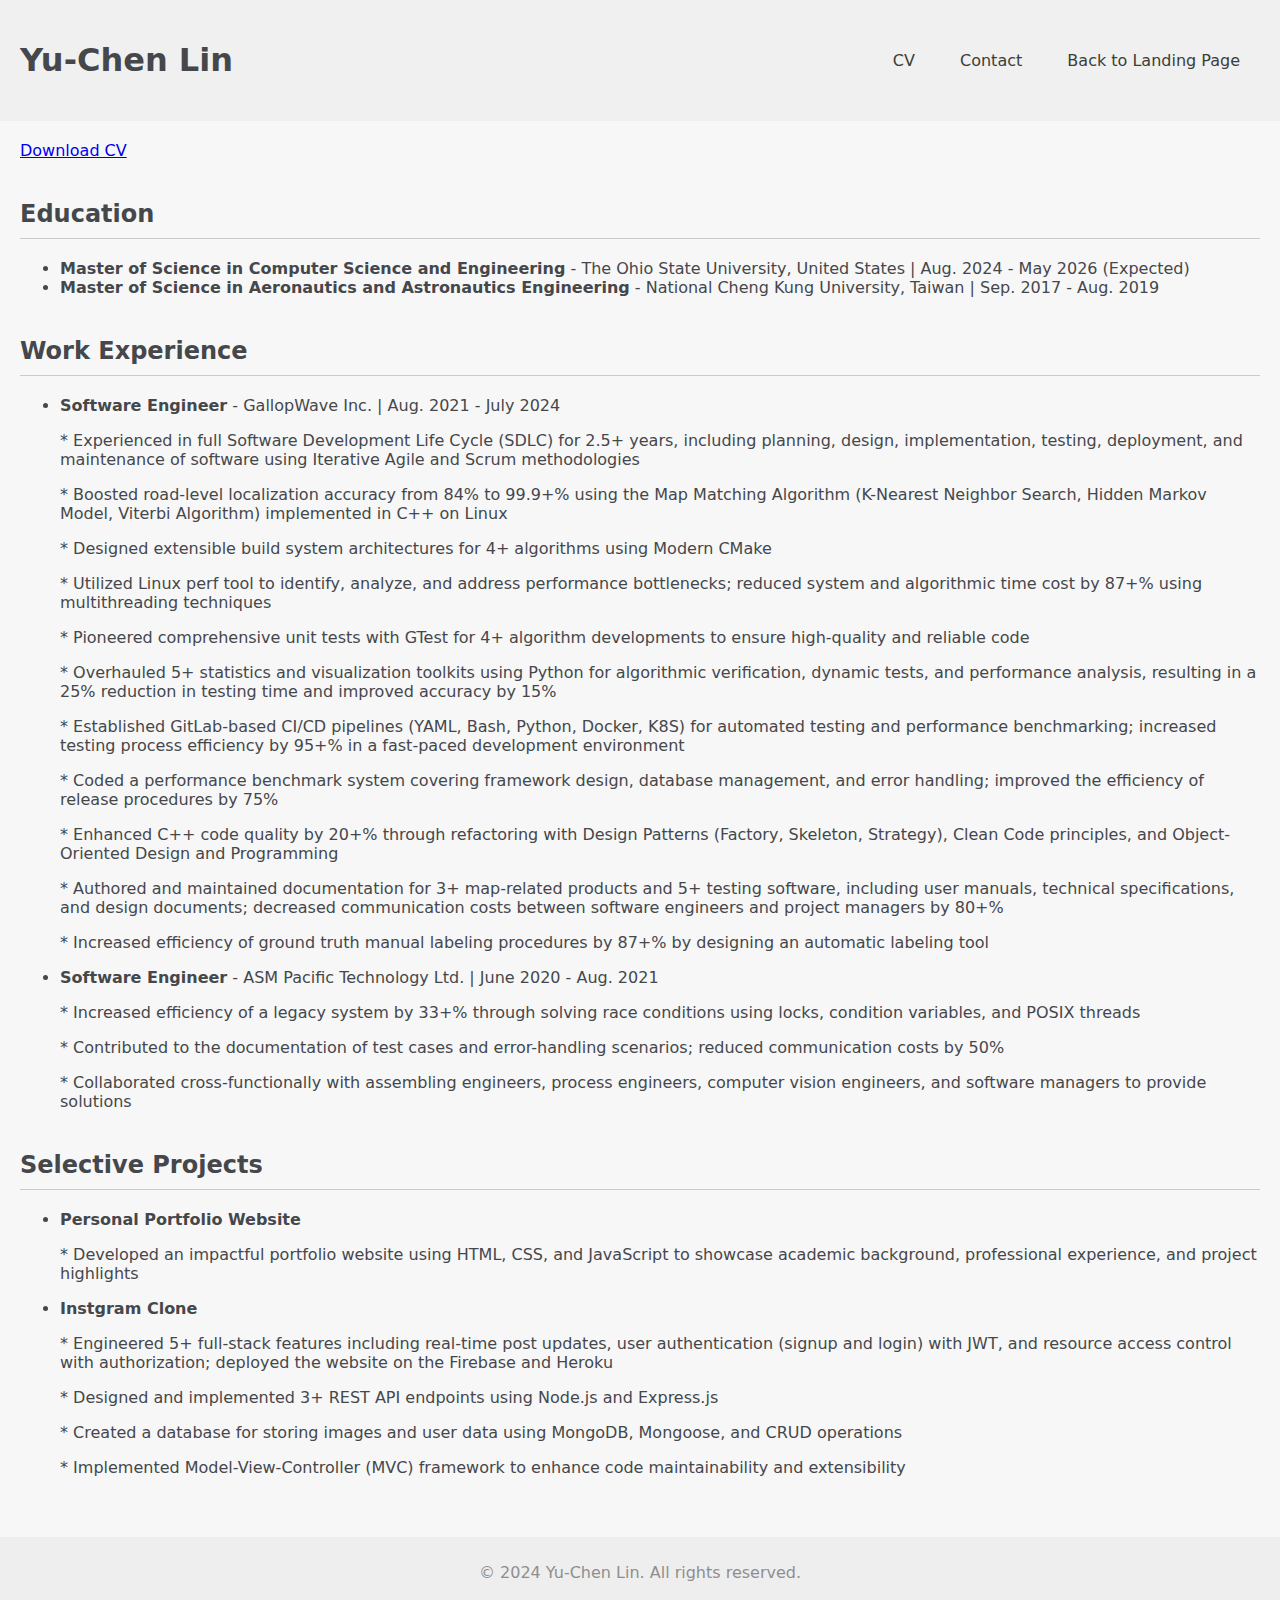
<file: cv.html>
<!-- cv.html -->
<!DOCTYPE html>
<html lang="en">
<head>
    <meta charset="UTF-8">
    <meta name="viewport" content="width=device-width, initial-scale=1.0">
    <title>Yu-Chen Lin</title>
    <link rel="stylesheet" href="styles.css">
    <script src="https://github.com/mozilla/pdf.js/tree/master"></script>
</head>
<body>
    <header class="header">
        <h1>
            <a href="home.html">Yu-Chen Lin</a>
        </h1>
        <nav class="navigation-menu">
            <ul>
                <a href="cv.html">CV</a>
                <a href="contact.html">Contact</a>
                <a href="landing.html">Back to Landing Page</a>
            </ul>
        </nav>
    </header>

    <main>
        <section id="download-cv">
            <a href=yu_chen_lin_cv.pdf>Download CV</a>
        </section>

        <section id="education">
            <h2>Education</h2>
            <ul>
                <li><strong>Master of Science in Computer Science and Engineering</strong> - The Ohio State University, United States | Aug. 2024 - May 2026 (Expected)</li>
                <li><strong>Master of Science in Aeronautics and Astronautics Engineering</strong> - National Cheng Kung University, Taiwan | Sep. 2017 - Aug. 2019</li>
            </ul>
        </section>

        <section id="experience">
            <h2>Work Experience</h2>
            <ul>
                <li>
                    <strong>Software Engineer</strong> - GallopWave Inc. | Aug. 2021 - July 2024
                    <p>* Experienced in full Software Development Life Cycle (SDLC) for 2.5+ years, including planning, design, implementation, testing, deployment, and maintenance of software using Iterative Agile and Scrum methodologies</p>
                    <p>* Boosted road-level localization accuracy from 84% to 99.9+% using the Map Matching Algorithm (K-Nearest Neighbor Search, Hidden Markov Model, Viterbi Algorithm) implemented in C++ on Linux</p>
                    <p>* Designed extensible build system architectures for 4+ algorithms using Modern CMake</p>
                    <p>* Utilized Linux perf tool to identify, analyze, and address performance bottlenecks; reduced system and algorithmic time cost by 87+% using multithreading techniques</p>
                    <p>* Pioneered comprehensive unit tests with GTest for 4+ algorithm developments to ensure high-quality and reliable code</p>
                    <p>* Overhauled 5+ statistics and visualization toolkits using Python for algorithmic verification, dynamic tests, and performance analysis, resulting in a 25% reduction in testing time and improved accuracy by 15%</p>
                    <p>* Established GitLab-based CI/CD pipelines (YAML, Bash, Python, Docker, K8S) for automated testing and performance benchmarking; increased testing process efficiency by 95+% in a fast-paced development environment</p>
                    <p>* Coded a performance benchmark system covering framework design, database management, and error handling; improved the efficiency of release procedures by 75%</p>
                    <p>* Enhanced C++ code quality by 20+% through refactoring with Design Patterns (Factory, Skeleton, Strategy), Clean Code principles, and Object-Oriented Design and Programming</p>
                    <p>* Authored and maintained documentation for 3+ map-related products and 5+ testing software, including user manuals, technical specifications, and design documents; decreased communication costs between software engineers and project managers by 80+%</p>
                    <p>* Increased efficiency of ground truth manual labeling procedures by 87+% by designing an automatic labeling tool</p>
                </li>
                <li>
                    <strong>Software Engineer</strong> - ASM Pacific Technology Ltd. | June 2020 - Aug. 2021
                    <p>* Increased efficiency of a legacy system by 33+% through solving race conditions using locks, condition variables, and POSIX threads </p>
                    <p>* Contributed to the documentation of test cases and error-handling scenarios; reduced communication costs by 50% </p>
                    <p>* Collaborated cross-functionally with assembling engineers, process engineers, computer vision engineers, and software managers to provide solutions </p>
                </li>
            </ul>
        </section>

        <section id="projects">
            <h2>Selective Projects</h2>
            <ul>
                <li>
                    <strong>Personal Portfolio Website</strong>
                    <p> * Developed an impactful portfolio website using HTML, CSS, and JavaScript to showcase academic background, professional experience, and project highlights </p>
                </li>
                <li>
                    <strong>Instgram Clone</strong>
                    <p> * Engineered 5+ full-stack features including real-time post updates, user authentication (signup and login) with JWT, and resource access control with authorization; deployed the website on the Firebase and Heroku </p>
                    <p> * Designed and implemented 3+ REST API endpoints using Node.js and Express.js </p>
                    <p> * Created a database for storing images and user data using MongoDB, Mongoose, and CRUD operations </p>
                    <p> * Implemented Model-View-Controller (MVC) framework to enhance code maintainability and extensibility </p>
                </li>
            </ul>
        </section>

        <!-- TODO -->
        <!-- <canvas id="pdf-canvas" style="border: 1px solid black; width: 100%; height: auto;"></canvas> -->

    </main>

    <footer>
        <p>&copy; 2024 Yu-Chen Lin. All rights reserved.</p>
    </footer>

    <!-- <script src="scripts.js"></script> -->

</body>
</html>
</file>
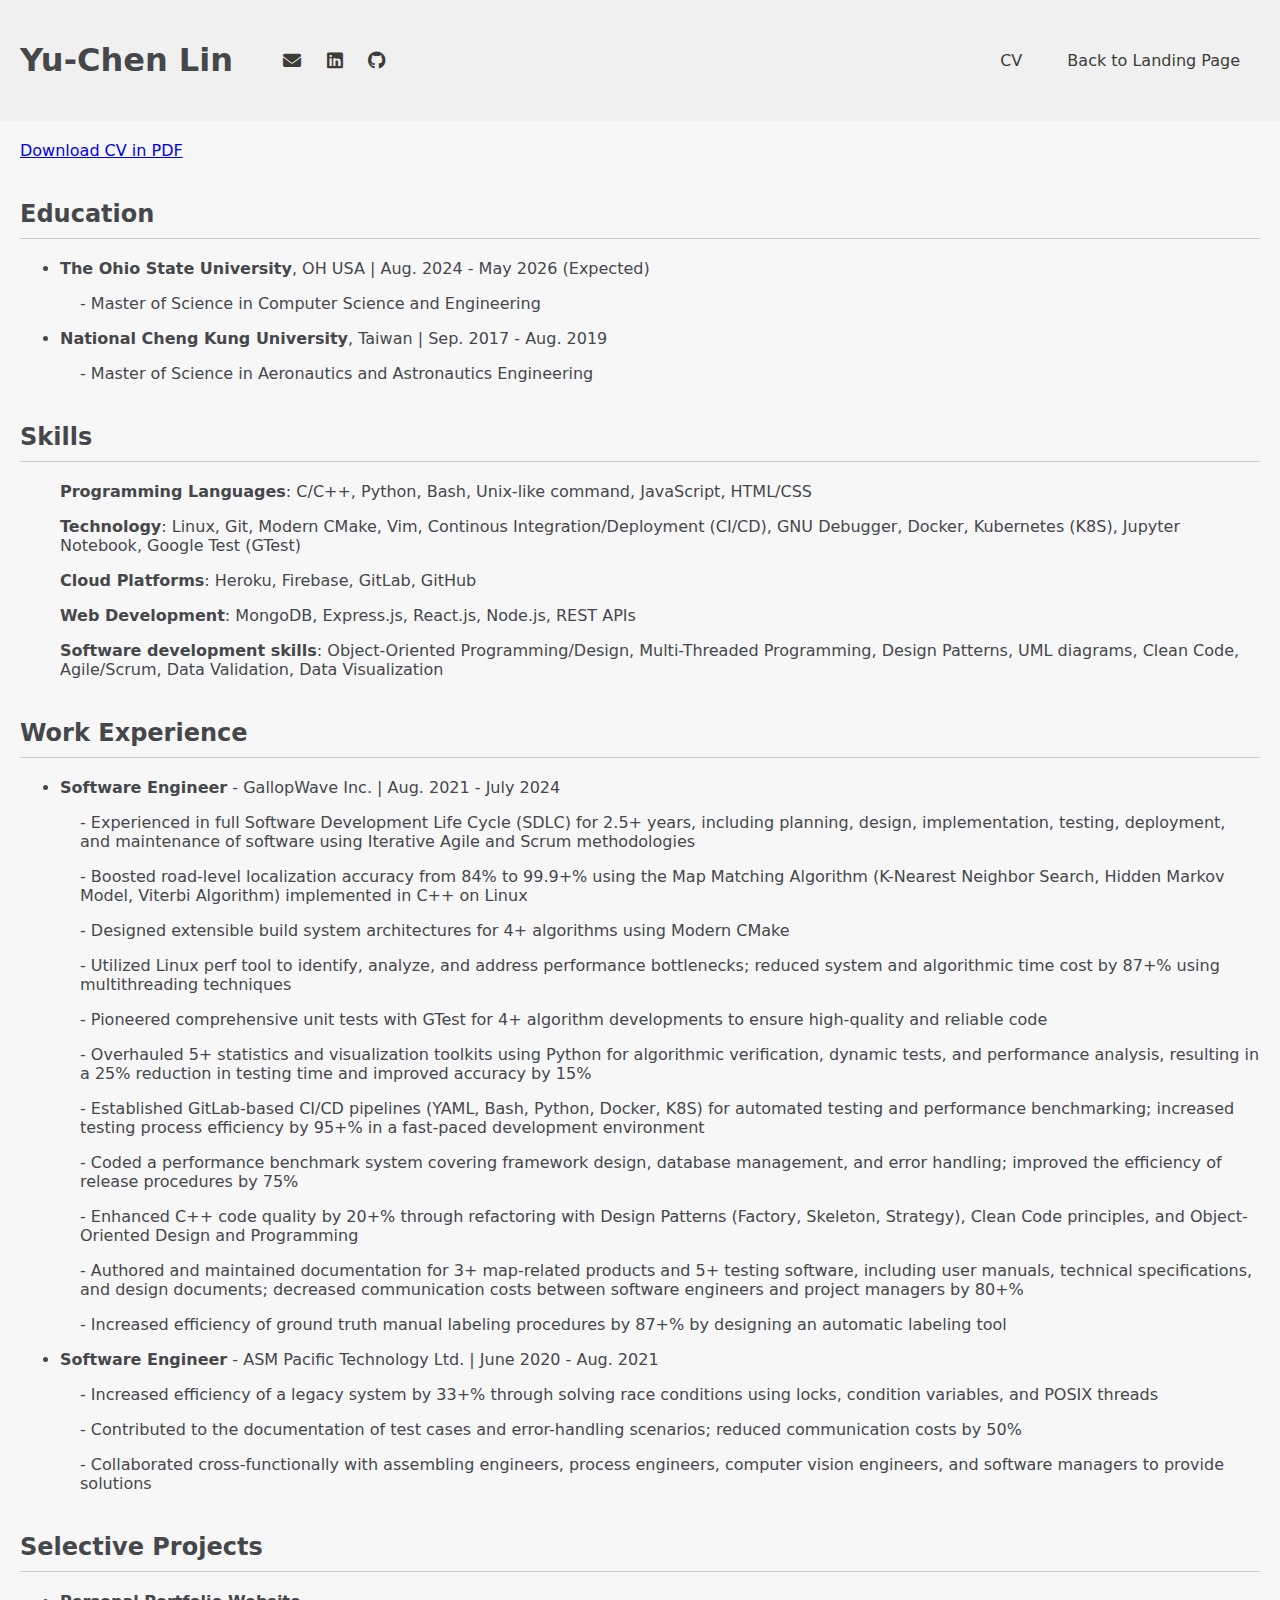
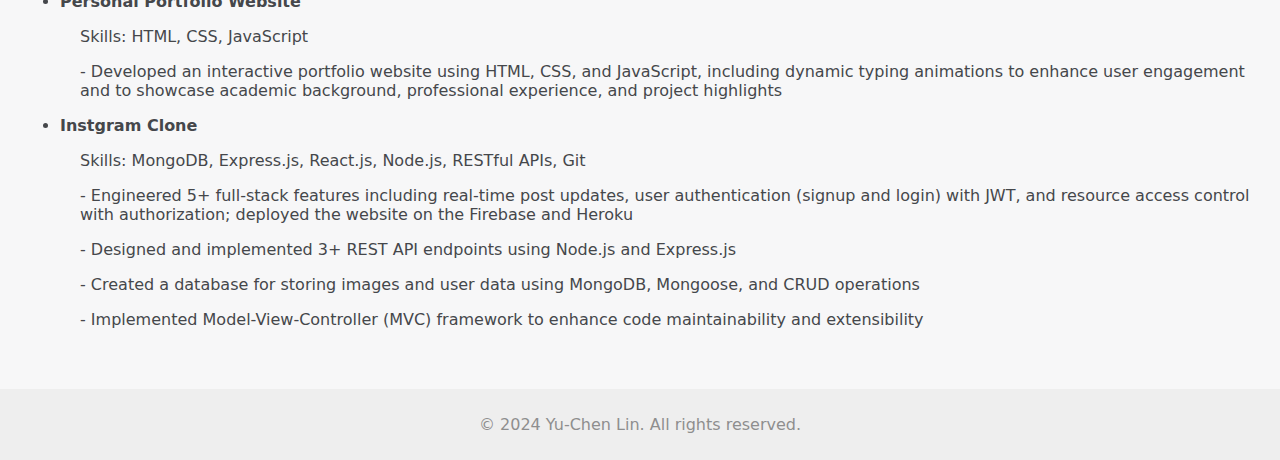
<file: contents/cv.html>
<!-- cv.html -->
<!DOCTYPE html>
<html lang="en">
<head>
    <meta charset="UTF-8">
    <meta name="viewport" content="width=device-width, initial-scale=1.0">
    <title>Yu-Chen Lin</title>
    <link rel="stylesheet" href="../style/styles.css">
    <link rel="stylesheet" href="https://cdnjs.cloudflare.com/ajax/libs/font-awesome/6.0.0-beta3/css/all.min.css">
    <!-- <script src="https://github.com/mozilla/pdf.js/tree/master"></script> -->
</head>
<body>
    <header class="header">
        <h1>
            <a href="home.html">Yu-Chen Lin</a>
        </h1>

        <div class="contact-menu">
            <ul>
                <a href="mailto:jeanlin1203@gmail.com" target="_blank">
                    <i class="fa fa-envelope" aria-hidden="true"></i>
                </a>
                <a href="https://www.linkedin.com/in/jeanlintw/" target="_blank">
                    <i class="fab fa-linkedin"></i>
                </a>
                <a href="https://github.com/yzJean" target="_blank">
                    <i class="fab fa-github"></i>
                </a>
            </ul>
        </div>

        <nav class="navigation-menu">
            <ul>
                <a href="cv.html">CV</a>
                <a href="landing.html">Back to Landing Page</a>
            </ul>
        </nav>
    </header>

    <main>
        <section id="download-cv">
            <a href="../res/yu_chen_lin_cv.pdf" target="_blank">Download CV in PDF</a>
        </section>

        <section id="education">
            <h2>Education</h2>
            <ul>
                <li><strong>The Ohio State University</strong>, OH USA | Aug. 2024 - May 2026 (Expected)</li>
                <p class="indented-item"> - Master of Science in Computer Science and Engineering</p>
                <li><strong>National Cheng Kung University</strong>, Taiwan | Sep. 2017 - Aug. 2019</li>
                <p class="indented-item"> - Master of Science in Aeronautics and Astronautics Engineering</p>
            </ul>
        </section>

        <section id="skills">
            <h2>Skills</h2>
            <ul>
                <p><strong>Programming Languages</strong>: C/C++, Python, Bash, Unix-like command, JavaScript, HTML/CSS</p>
                <p><strong>Technology</strong>: Linux, Git, Modern CMake, Vim, Continous Integration/Deployment (CI/CD), GNU Debugger, Docker, Kubernetes (K8S), Jupyter Notebook, Google Test (GTest)</p>
                <p><strong>Cloud Platforms</strong>: Heroku, Firebase, GitLab, GitHub</p>
                <p><strong>Web Development</strong>: MongoDB, Express.js, React.js, Node.js, REST APIs</p>
                <p><strong>Software development skills</strong>: Object-Oriented Programming/Design, Multi-Threaded Programming, Design Patterns, UML diagrams, Clean Code, Agile/Scrum, Data Validation, Data Visualization</p>
            </ul>
        </section>

        <section id="experience">
            <h2>Work Experience</h2>
            <ul>
                <li>
                    <strong>Software Engineer</strong> - GallopWave Inc. | Aug. 2021 - July 2024
                    <p class="indented-item">- Experienced in full Software Development Life Cycle (SDLC) for 2.5+ years, including planning, design, implementation, testing, deployment, and maintenance of software using Iterative Agile and Scrum methodologies</p>
                    <p class="indented-item">- Boosted road-level localization accuracy from 84% to 99.9+% using the Map Matching Algorithm (K-Nearest Neighbor Search, Hidden Markov Model, Viterbi Algorithm) implemented in C++ on Linux</p>
                    <p class="indented-item">- Designed extensible build system architectures for 4+ algorithms using Modern CMake</p>
                    <p class="indented-item">- Utilized Linux perf tool to identify, analyze, and address performance bottlenecks; reduced system and algorithmic time cost by 87+% using multithreading techniques</p>
                    <p class="indented-item">- Pioneered comprehensive unit tests with GTest for 4+ algorithm developments to ensure high-quality and reliable code</p>
                    <p class="indented-item">- Overhauled 5+ statistics and visualization toolkits using Python for algorithmic verification, dynamic tests, and performance analysis, resulting in a 25% reduction in testing time and improved accuracy by 15%</p>
                    <p class="indented-item">- Established GitLab-based CI/CD pipelines (YAML, Bash, Python, Docker, K8S) for automated testing and performance benchmarking; increased testing process efficiency by 95+% in a fast-paced development environment</p>
                    <p class="indented-item">- Coded a performance benchmark system covering framework design, database management, and error handling; improved the efficiency of release procedures by 75%</p>
                    <p class="indented-item">- Enhanced C++ code quality by 20+% through refactoring with Design Patterns (Factory, Skeleton, Strategy), Clean Code principles, and Object-Oriented Design and Programming</p>
                    <p class="indented-item">- Authored and maintained documentation for 3+ map-related products and 5+ testing software, including user manuals, technical specifications, and design documents; decreased communication costs between software engineers and project managers by 80+%</p>
                    <p class="indented-item">- Increased efficiency of ground truth manual labeling procedures by 87+% by designing an automatic labeling tool</p>
                </li>
                <li>
                    <strong>Software Engineer</strong> - ASM Pacific Technology Ltd. | June 2020 - Aug. 2021
                    <p class="indented-item">- Increased efficiency of a legacy system by 33+% through solving race conditions using locks, condition variables, and POSIX threads </p>
                    <p class="indented-item">- Contributed to the documentation of test cases and error-handling scenarios; reduced communication costs by 50% </p>
                    <p class="indented-item">- Collaborated cross-functionally with assembling engineers, process engineers, computer vision engineers, and software managers to provide solutions </p>
                </li>
            </ul>
        </section>

        <section id="projects">
            <h2>Selective Projects</h2>
            <ul>
                <li>
                    <strong>Personal Portfolio Website</strong>
                    <p class="indented-item"> Skills: HTML, CSS, JavaScript</p>
                    <p class="indented-item"> - Developed an interactive portfolio website using HTML, CSS, and JavaScript, including dynamic typing animations to enhance user engagement and to showcase academic background, professional experience, and project highlights </p>
                </li>
                <li>
                    <strong>Instgram Clone</strong>
                    <p class="indented-item"> Skills: MongoDB, Express.js, React.js, Node.js, RESTful APIs, Git</p>
                    <p class="indented-item"> - Engineered 5+ full-stack features including real-time post updates, user authentication (signup and login) with JWT, and resource access control with authorization; deployed the website on the Firebase and Heroku </p>
                    <p class="indented-item"> - Designed and implemented 3+ REST API endpoints using Node.js and Express.js </p>
                    <p class="indented-item"> - Created a database for storing images and user data using MongoDB, Mongoose, and CRUD operations </p>
                    <p class="indented-item"> - Implemented Model-View-Controller (MVC) framework to enhance code maintainability and extensibility </p>
                </li>
            </ul>
        </section>

        <!-- TODO -->
        <!-- <canvas id="pdf-canvas" style="border: 1px solid black; width: 100%; height: auto;"></canvas> -->

    </main>

    <footer>
        <p>&copy; 2024 Yu-Chen Lin. All rights reserved.</p>
    </footer>

    <!-- <script src="scripts.js"></script> -->

</body>
</html>
</file>
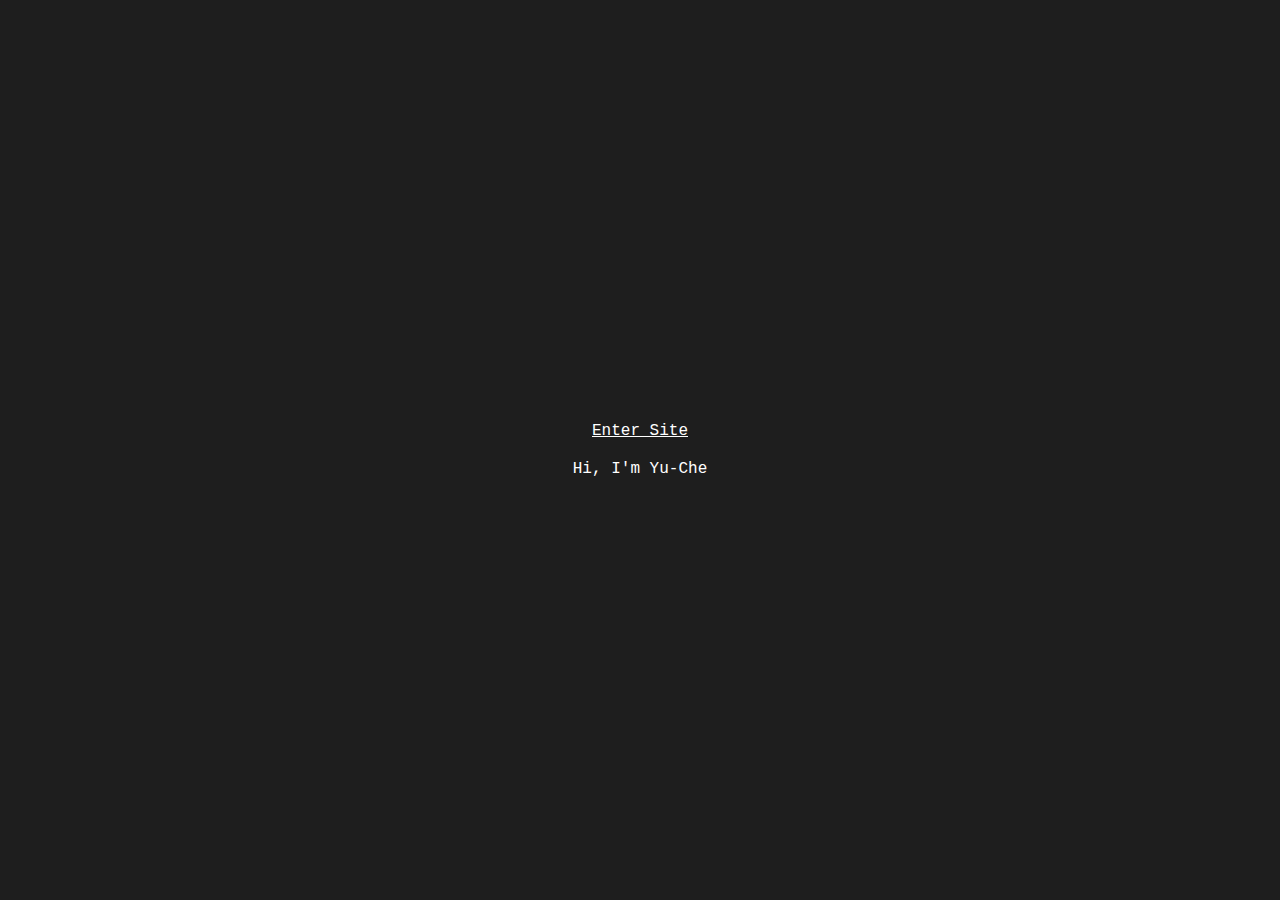
<file: contents/landing.html>
<!-- landing.html -->
<!DOCTYPE html>
<html lang="en">

<head>
    <meta charset="UTF-8">
    <meta name="viewport" content="width=device-width, initial-scale=1.0">
    <title>Yu-Chen Lin | Welcome</title>
    <link rel="stylesheet" href="../style/styles.css">
    <style>
        body {
            margin: 0;
            height: 100vh;
            background-color: #1e1e1e;
            /* Replace with your preferred color */
            display: flex;
            flex-direction: column;
            /* Stack elements vertically */
            justify-content: center;
            align-items: center;
            color: white;
            font-family: "Lucida Console", Courier, monospace;
        }

        .enter-site {
            margin-bottom: 20px; /* Adjust spacing between dynamic text and link */
            color: white;
            text-decoration: underline;
            cursor: pointer;
        }
    </style>
</head>

<body>
    <a href="home.html" class="enter-site">Enter Site</a>
    <div class="dynamic-texts" id="dynamicText"></div>
    <script src="../js/typing_animation.js"></script>
</body>

</html>
</file>
<file: styles.css>
body {
    font-family: system-ui;
    margin: 0;
    padding: 0;
    background-color: #F7F7F8;
    color: #45474B;
}
.header {
    display: flex;
    justify-content: space-between;
    align-items: center;
    padding: 20px;
    background-color: #f0f0f0;
}

.header h1 a {
    font-family: system-ui;
    margin: 0;
    font-size: 36;
    text-decoration: none;
    color: inherit; /* Keeps the original text color */
}

.navigation-menu {
    display: flex;
    flex-direction: column;
    gap: 10px;
}

.navigation-menu a {
    text-decoration: none;
    color: #3C3D37;
    padding: 15px 20px;
    background-color: #f0f0f0;
    border-radius: 2px;
    text-align: center;
}

.navigation-menu a:hover {
    background-color: #DDDDDD;
}

main {
    padding: 20px;
}

section {
    margin-bottom: 40px;
}

h2 {
    border-bottom: 1px solid #cbc9c9;
    padding-bottom: 10px;
    margin-bottom: 20px;
}

.about-container {
    display: flex;
}

.profile-pic {
    width: 400px;
    height: auto;
    margin-right: 20px;
    border-radius: 0%; /* Optional: Make the image circular */
}

.about-container p {
    flex: 1;
    margin: 10px 0;
    padding: 5px;
    float: table-row;
}

.contact-container {
    display: flex;
    align-items: center;
}

footer {
    background-color: #EEEEEE;
    color: #8e8e8e;
    text-align: center;
    padding: 10px 0;
    position: relative;
    width: 100%;
    bottom: 0;
}
</file>
<file: style/styles.css>
body {
    font-family: system-ui;
    margin: 0;
    padding: 0;
    background-color: #F7F7F8;
    color: #45474B;
}
.header {
    display: flex;
    justify-content: space-between;
    align-items: center;
    padding: 20px;
    background-color: #f0f0f0;
}

.header h1 a {
    font-family: system-ui;
    margin: 0;
    font-size: 36;
    text-decoration: none;
    color: inherit; /* Keeps the original text color */
}

.navigation-menu {
    display: flex;
    flex-direction: column;
    gap: 10px;
}

.navigation-menu a {
    text-decoration: none;
    color: #3C3D37;
    padding: 15px 20px;
    background-color: #f0f0f0;
    border-radius: 2px;
    text-align: center;
}

.navigation-menu a:hover {
    background-color: #DDDDDD;
}

.contact-menu {
    /* display: flex; */
    flex: 1;
    gap: 10px;
}

.contact-menu a {
    text-decoration: none;
    color: #3C3D37;
    padding: 15px 10px;
    margin: 5px 0;
    background-color: #f0f0f0;
    border-radius: 2px;
    font-size: 18px;
    text-align: right;
}

.icon i {
    font-size: 20px; /* Increase the font size to zoom in */
}

.contact-menu a:hover {
    background-color: #DDDDDD;
}

main {
    padding: 20px;
}

section {
    margin-bottom: 40px;
}

h2 {
    border-bottom: 1px solid #cbc9c9;
    padding-bottom: 10px;
    margin-bottom: 20px;
}

.about-container {
    display: flex;
}

.profile-pic {
    width: 400px;
    height: auto;
    margin-right: 20px;
    border-radius: 0%; /* Optional: Make the image circular */
}

.about-container p {
    flex: 1;
    margin: 10px 0;
    padding: 5px;
    float: table-row;
}

.contact-container {
    display: flex;
    align-items: center;
}

footer {
    background-color: #EEEEEE;
    color: #8e8e8e;
    text-align: center;
    padding: 10px 0;
    position: relative;
    width: 100%;
    bottom: 0;
}

/* cv */
.indented-item {
    padding-left: 20px;
}
</file>
